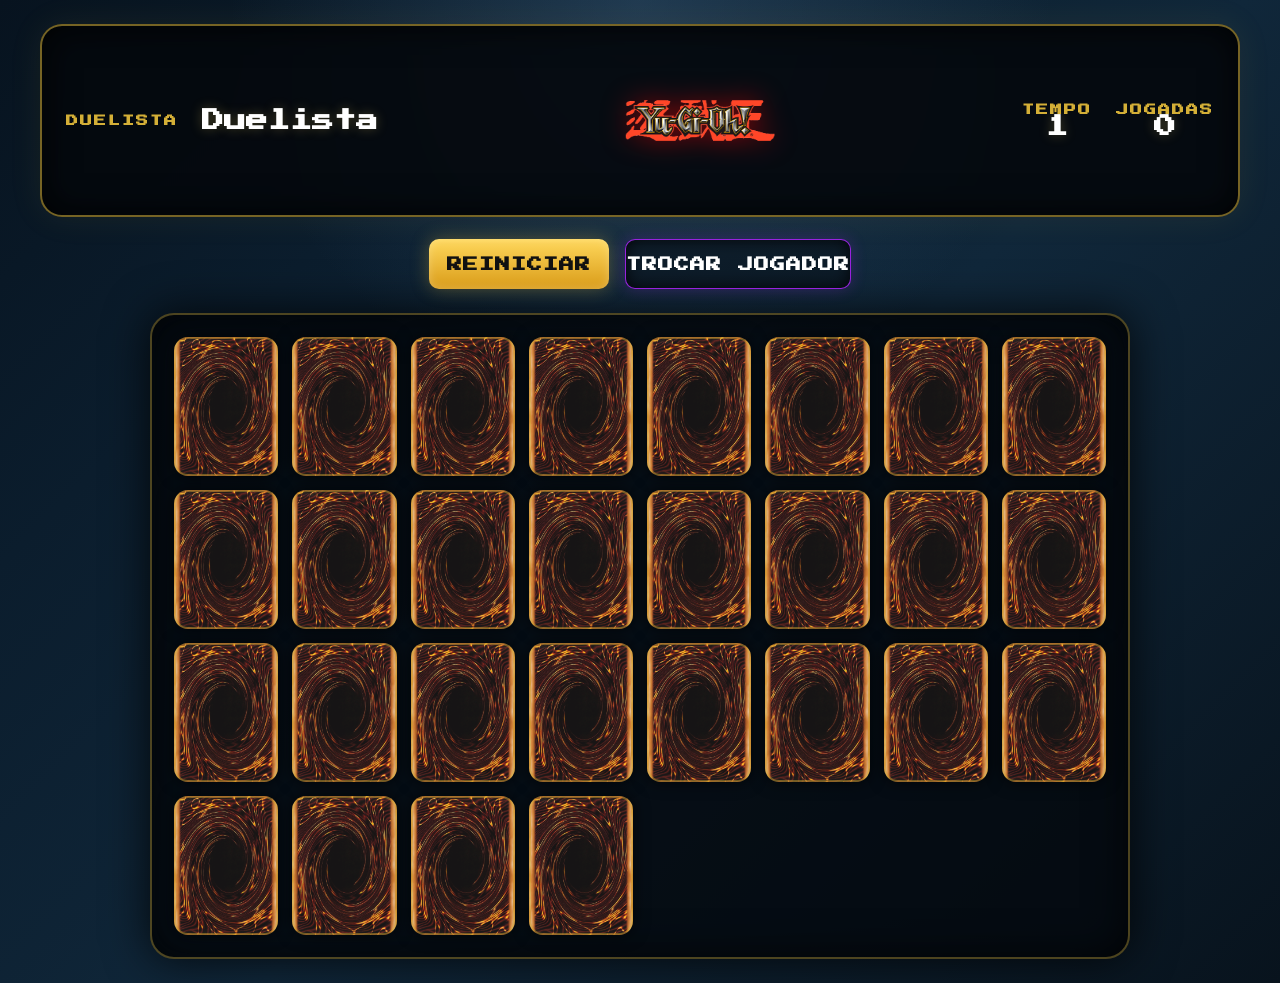
<file: pages/game.html>
<!DOCTYPE html>
<html lang="pt-br">
<head>
  <meta charset="UTF-8" />

  <meta
    name="viewport"
    content="width=device-width, initial-scale=1.0"
  />

  <title>Memory Duel</title>

  <link rel="stylesheet" href="../css/reset.css" />
  <link rel="stylesheet" href="../css/game.css" />
</head>

<body>

  <main class="game-page">

    <header class="game-header">

      <div class="player-box">
        <span class="label">Duelista</span>

        <span class="player"></span>
      </div>

      <img
        src="../images/logo.png"
        alt="Yu-Gi-Oh"
        class="header-logo"
      />

      <div class="stats">

        <div>
          <span class="label">Tempo</span>

          <strong class="timer">0</strong>
        </div>

        <div>
          <span class="label">Jogadas</span>

          <strong class="moves">0</strong>
        </div>

      </div>

    </header>

    <div class="game-actions">

      <button
        class="action-button restart-button"
        type="button"
      >
        Reiniciar
      </button>

      <a
        href="../index.html"
        class="action-button home-button"
      >
        Trocar jogador
      </a>

    </div>

    <section class="grid"></section>

  </main>

  <div class="modal hidden">

    <div class="modal-content">

      <img
        src="../images/logo.png"
        alt="Yu-Gi-Oh"
      />

      <h2>Duelo Finalizado!</h2>

      <p class="result-message"></p>

      <div class="modal-actions">

        <button
          class="action-button play-again-button"
          type="button"
        >
          Jogar novamente
        </button>

        <a
          href="../index.html"
          class="action-button exit-button"
        >
          Sair
        </a>

      </div>

    </div>

  </div>

  <script src="../js/game.js"></script>

</body>
</html>
</file>
<file: css/game.css>
body {
  min-height: 100vh;

  background:
    radial-gradient(circle at top,
      rgba(72, 112, 148, 0.35),
      transparent 35%),

    linear-gradient(
      135deg,
      #07131f 0%,
      #0b1d2d 25%,
      #10273a 55%,
      #08131d 100%
    );

  font-family: Arial, Helvetica, sans-serif;

  color: #fff;

  overflow-x: hidden;

  animation: backgroundMove 10s ease infinite alternate;
}

.game-page {
  width: 100%;
  min-height: 100vh;

  padding: 24px;
}

.game-header {
  width: 100%;
  max-width: 1200px;

  margin: 0 auto 22px;

  display: flex;
  justify-content: space-between;
  align-items: center;

  gap: 20px;

  padding: 18px 24px;

  background: rgba(5, 8, 13, 0.9);

  backdrop-filter: blur(12px);

  border: 2px solid rgba(212, 175, 55, 0.55);
  border-radius: 22px;

  box-shadow:
    0 0 35px rgba(212, 175, 55, 0.08),
    inset 0 0 35px rgba(0, 0, 0, 0.85);
}

.player-box,
.stats {
  display: flex;
  align-items: center;

  gap: 24px;
}

.stats div {
  display: flex;
  flex-direction: column;

  text-align: center;
}

.label {
  color: #d4af37;

  font-size: 12px;
  font-weight: 800;

  text-transform: uppercase;
  letter-spacing: 2px;
}

.player,
.stats strong {
  color: #fff;

  font-size: 22px;
  font-weight: 900;

  text-shadow: 0 0 12px rgba(255, 215, 90, 0.25);
}

.header-logo {
  width: 150px;

  filter: drop-shadow(0 0 14px rgba(255, 0, 0, 0.45));
}

.game-actions {
  width: 100%;
  max-width: 1200px;

  margin: 0 auto 24px;

  display: flex;
  justify-content: center;

  gap: 16px;
}

.action-button {
  min-width: 180px;
  height: 50px;

  display: flex;
  justify-content: center;
  align-items: center;

  border: none;
  border-radius: 10px;

  background: linear-gradient(180deg, #ffd85c, #d99b18);

  color: #111;

  text-transform: uppercase;
  letter-spacing: 1px;

  font-size: 15px;
  font-weight: 900;

  cursor: pointer;

  text-decoration: none;

  box-shadow:
    0 0 18px rgba(212, 175, 55, 0.35),
    inset 0 0 10px rgba(255, 255, 255, 0.25);

  transition: 0.3s;
}

.action-button:hover {
  transform: translateY(-3px) scale(1.02);

  box-shadow:
    0 0 25px rgba(255, 215, 90, 0.55),
    0 0 45px rgba(255, 215, 90, 0.25);
}

.home-button {
  background: rgba(0, 0, 0, 0.35);

  color: #fff;

  border: 1px solid rgba(177, 37, 255, 0.85);

  box-shadow:
    0 0 16px rgba(177, 37, 255, 0.22),
    inset 0 0 16px rgba(0, 0, 0, 0.8);
}

.home-button:hover {
  box-shadow:
    0 0 25px rgba(177, 37, 255, 0.45),
    0 0 45px rgba(177, 37, 255, 0.22);
}

.grid {
  width: 100%;
  max-width: 980px;

  margin: 0 auto;

  display: grid;

  grid-template-columns: repeat(8, 1fr);

  justify-items: center;

  gap: 14px;

  padding: 22px;

  background: rgba(5, 8, 13, 0.78);

  border: 2px solid rgba(212, 175, 55, 0.35);
  border-radius: 24px;

  box-shadow:
    0 0 45px rgba(0, 0, 0, 0.8),
    inset 0 0 40px rgba(0, 0, 0, 0.75);
}

.card {
  width: 100%;
  max-width: 150px;

  aspect-ratio: 3 / 4;

  position: relative;

  transform-style: preserve-3d;

  transition:
    transform 0.6s cubic-bezier(.4, 2, .3, 1),
    filter 0.3s;

  cursor: pointer;
}

.card:hover {
  transform: translateY(-6px);
}

.face {
  width: 100%;
  height: 100%;

  position: absolute;

  border-radius: 14px;

  background-size: cover;
  background-position: center;

  backface-visibility: hidden;

  border: 2px solid rgba(212, 175, 55, 0.45);

  box-shadow:
    0 0 16px rgba(0, 0, 0, 0.7),
    inset 0 0 16px rgba(255, 255, 255, 0.05);
}

.front {
  transform: rotateY(180deg);

  z-index: 2;
}

.back {
  background-image: url("../images/back.png");

  transform: rotateY(0deg);
}

.card.reveal-card {
  transform: rotateY(180deg);
}

.card.reveal-card:hover {
  transform: rotateY(180deg);
}

.card.disabled-card {
  transform: none;

  filter:
    brightness(1.05)
    drop-shadow(0 0 12px rgba(255, 215, 90, 0.35));

  cursor: default;
}

.card.disabled-card:hover {
  transform: none;
}

.card.disabled-card .front {
  transform: rotateY(0deg);

  z-index: 999;

  opacity: 1;

  backface-visibility: visible;
}

.card.disabled-card .back {
  opacity: 0;

  pointer-events: none;
}

.matched-card {
  animation: matchedGlow 0.8s ease;
}

.modal {
  position: fixed;

  inset: 0;

  background: rgba(0, 0, 0, 0.82);

  display: flex;
  justify-content: center;
  align-items: center;

  padding: 20px;

  z-index: 999;
}

.hidden {
  display: none;
}

.modal-content {
  width: 100%;
  max-width: 500px;

  padding: 50px 35px;

  text-align: center;

  background:
    radial-gradient(circle at top,
      rgba(212, 175, 55, 0.15),
      rgba(5, 8, 13, 0.98));

  border: 2px solid rgba(212, 175, 55, 0.65);
  border-radius: 28px;

  box-shadow:
    0 0 45px rgba(212, 175, 55, 0.18),
    inset 0 0 45px rgba(0, 0, 0, 0.9);

  animation: modalShow 0.5s ease;
}

.modal-content img {
  width: 180px;

  margin-bottom: 20px;

  filter: drop-shadow(0 0 14px rgba(255, 0, 0, 0.45));
}

.modal-content h2 {
  color: #d4af37;

  text-transform: uppercase;
  letter-spacing: 2px;

  font-size: 28px;
  font-weight: 900;

  margin-bottom: 16px;
}

.result-message {
  color: #d9d9d9;

  font-size: 16px;
  line-height: 1.5;

  margin-bottom: 26px;
}

.modal-actions {
  display: flex;
  justify-content: center;
  align-items: center;

  gap: 14px;

  flex-wrap: wrap;

  margin-top: 10px;
}

.play-again-button,
.exit-button {
  min-width: 190px;

  font-size: 9px;
}

.exit-button {
  background: rgba(0, 0, 0, 0.35);

  color: #fff;

  border: 1px solid rgba(177, 37, 255, 0.85);

  box-shadow:
    0 0 16px rgba(177, 37, 255, 0.22),
    inset 0 0 16px rgba(0, 0, 0, 0.8);
}

.exit-button:hover {
  transform: translateY(-3px) scale(1.02);

  box-shadow:
    0 0 25px rgba(177, 37, 255, 0.45),
    0 0 45px rgba(177, 37, 255, 0.22);
}

@keyframes matchedGlow {
  0% {
    filter: brightness(1);
  }

  50% {
    filter:
      brightness(1.35)
      drop-shadow(0 0 18px gold);
  }

  100% {
    filter: brightness(1);
  }
}

@keyframes modalShow {
  from {
    transform: scale(0.8);
    opacity: 0;
  }

  to {
    transform: scale(1);
    opacity: 1;
  }
}

@keyframes backgroundMove {
  from {
    background-position: center top;
  }

  to {
    background-position: center bottom;
  }
}

@media (max-width: 950px) {
  .game-header {
    flex-direction: column;

    text-align: center;
  }

  .player-box,
  .stats {
    justify-content: center;
  }

  .grid {
    grid-template-columns: repeat(4, 1fr);

    gap: 14px;

    padding: 18px;
  }

  .card {
    max-width: 135px;
  }
}

@media (max-width: 620px) {
  .game-page {
    padding: 14px;
  }

  .game-header {
    padding: 18px 14px;
  }

  .header-logo {
    width: 120px;
  }

  .player,
  .stats strong {
    font-size: 18px;
  }

  .game-actions {
    flex-direction: column;
  }

  .action-button {
    width: 100%;
  }

  .grid {
    grid-template-columns: repeat(3, 1fr);

    gap: 10px;

    padding: 12px;

    border-radius: 18px;
  }

  .card {
    max-width: 120px;
  }

  .face {
    border-radius: 10px;
  }

  .modal-actions {
    flex-direction: column;
  }

  .play-again-button,
  .exit-button {
    width: 100%;
  }
}

@media (max-width: 380px) {
  .grid {
    grid-template-columns: repeat(2, 1fr);
  }

  .card {
    max-width: 110px;
  }
}
</file>
